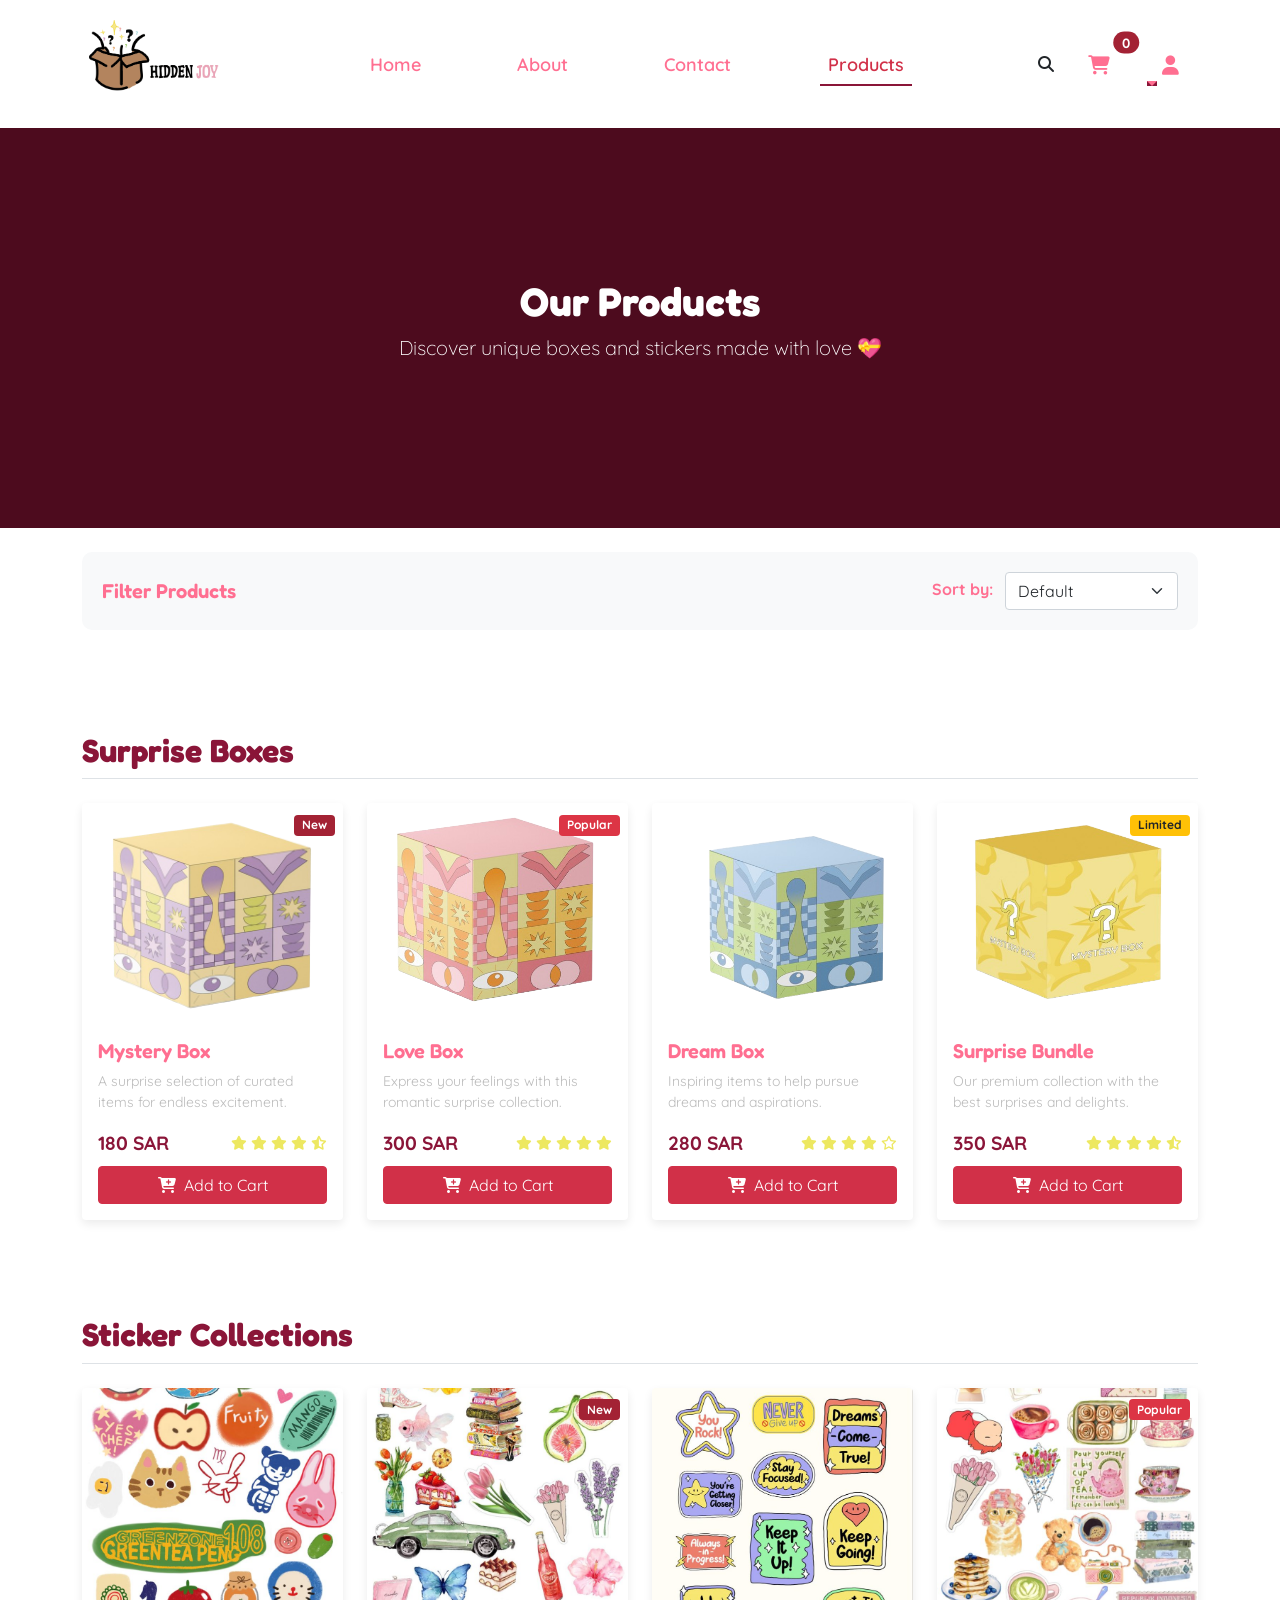
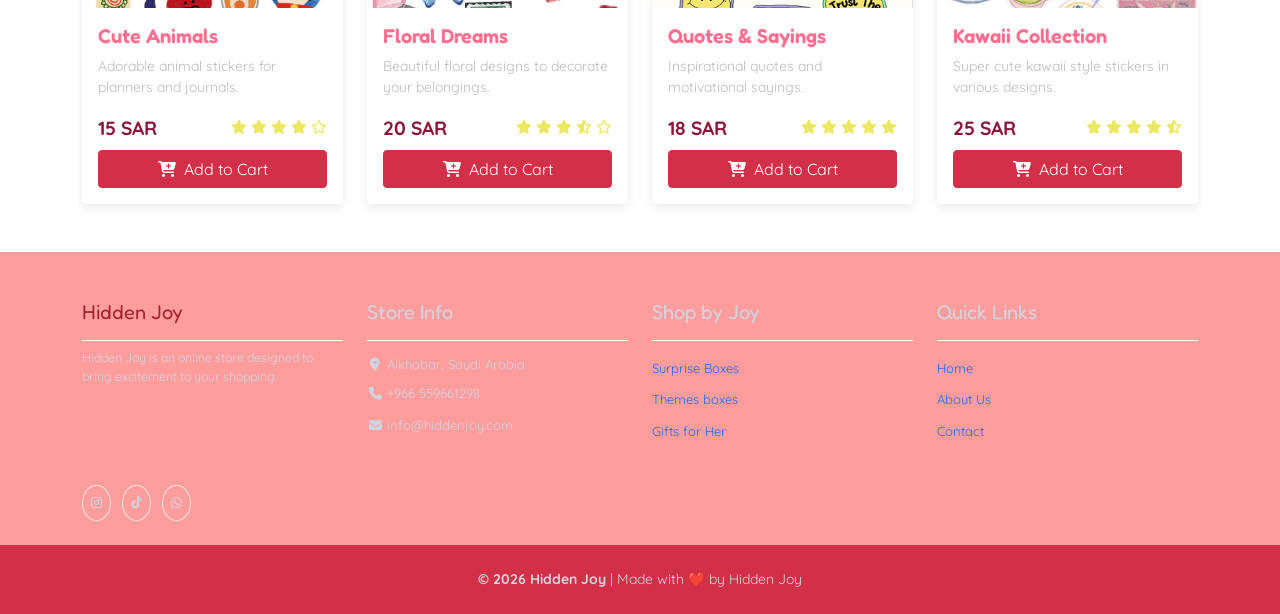
<file: Hidden Joy/products.html>
<!DOCTYPE html>
<html lang="en">
<head>
<title>Hidden Joy - Products</title>
<meta charset="UTF-8">
<meta name="viewport" content="width=device-width, initial-scale=1">

<!-- Icons -->
<link rel="apple-touch-icon" href="asset/img/apple-icon.png">
<link rel="shortcut icon" type="image/x-icon" href="asset/img/favicon.ico">

<!-- CSS -->
<link rel="stylesheet" href="asset/css/bootstrap.min.css">
<link rel="stylesheet" href="asset/css/templatemo.css">
<link rel="stylesheet" href="asset/css/products.css">
<link href="https://cdnjs.cloudflare.com/ajax/libs/font-awesome/6.4.0/css/all.min.css" rel="stylesheet">

<!-- JS -->
<script src="asset/js/bootstrap.bundle.min.js"></script>
<script src="asset/js/products.js"></script>
<script src="asset/js/custom.js"></script>


<!-- Google Fonts -->
<link href="https://fonts.googleapis.com/css2?family=Fredoka:wght@400;600;700&family=Quicksand:wght@400;500;600&display=swap" rel="stylesheet">

</head>

<body>

<!-- Header / Navbar -->
<nav class="navbar navbar-expand-lg navbar-light shadow">
<div class="container d-flex justify-content-between align-items-center">
<a class="navbar-brand text-success logo h1 align-self-center" href="index.html">
<img src="asset/img/BOXLOGO.png" alt="Hidden Joy Logo" style="height: 100px;">
</a>

<button class="navbar-toggler border-0" type="button" data-bs-toggle="collapse" data-bs-target="#templatemo_main_nav" aria-controls="navbarSupportedContent" aria-expanded="false" aria-label="Toggle navigation">
<span class="navbar-toggler-icon"></span>
</button>

<div class="align-self-center collapse navbar-collapse flex-fill d-lg-flex justify-content-lg-between" id="templatemo_main_nav">
<div class="flex-fill">
<ul class="nav navbar-nav d-flex justify-content-between mx-lg-auto">
<li class="nav-item"><a class="nav-link" href="index.html">Home</a></li>
<li class="nav-item"><a class="nav-link" href="aboutus.html">About</a></li>
<li class="nav-item"><a class="nav-link" href="contactus.html">Contact</a></li>
<li class="nav-item"><a class="nav-link active" href="products.html">Products</a></li>
</ul>
</div>

<div class="navbar align-self-center d-flex align-items-center gap-3">
<a class="nav-icon d-none d-lg-inline" href="#"><i class="fa fa-fw fa-search text-dark"></i></a>
<a class="nav-link text-dark position-relative" href="basket.html">
<i class="fas fa-shopping-cart fa-lg"></i>
<span id="cart-count" class="position-absolute top-0 start-100 translate-middle badge rounded-pill bg-success">0</span>
</a>

<div class="dropdown">
<a class="nav-link dropdown-toggle text-dark" href="#" id="userDropdown" role="button" data-bs-toggle="dropdown" aria-expanded="false">
<i class="fa fa-fw fa-user"></i>
</a>
<ul class="dropdown-menu dropdown-menu-end" aria-labelledby="userDropdown">
<li><a class="dropdown-item" href="singin.html">Login</a></li>
<li><a class="dropdown-item" href="signup.html">Register</a></li>
</ul>
</div>
</div>
</div>
</div>
</nav>

<!-- Toast Notification -->
<div class="toast-container">
  <div id="addedToCartToast" class="toast align-items-center" role="alert" aria-live="assertive" aria-atomic="true">
    <div class="d-flex">
      <div class="toast-body">
        <i class="fas fa-check-circle me-2"></i> Product added to cart!
      </div>
      <button type="button" class="btn-close btn-close-white me-2 m-auto" data-bs-dismiss="toast" aria-label="Close"></button>
    </div>
  </div>
</div>

<!-- Page Header -->
<div class="container-fluid py-5 products-header">
<div class="col-md-6 m-auto text-center">
<h1 class="fw-bold">Our Products</h1>
<p class="lead">Discover unique boxes and stickers made with love 💝</p>
</div>
</div>

<!-- Filter Section -->
<div class="container my-4">
  <div class="filter-section">
    <div class="row align-items-center">
      <div class="col-md-6">
        <h5 class="mb-0">Filter Products</h5>
      </div>
      <div class="col-md-6 text-md-end">
        <label for="sort" class="me-2 fw-bold">Sort by:</label>
        <select id="sort" class="form-select d-inline-block w-auto">
          <option value="default">Default</option>
          <option value="asc">Price: Low to High</option>
          <option value="desc">Price: High to Low</option>
        </select>
      </div>
    </div>
  </div>
</div>

<!-- Boxes Section -->
<div class="container my-5">
<h2 class="mb-4 fw-bold text-burgundy border-bottom pb-2">Surprise Boxes</h2>
<div class="row justify-content-center g-4" id="product-list">

<!-- 6 Box Products -->
<div class="col-md-4 col-lg-3 col-sm-6 product-item" data-price="180" data-category="box">
<div class="card product-card h-100">
  <div class="position-relative overflow-hidden">
    <img class="card-img-top product-img" src="asset/img/hidd2.png" alt="Mystery Box">
    <div class="position-absolute top-0 end-0 m-2">
      <span class="badge bg-success">New</span>
    </div>
  </div>
  <div class="card-body d-flex flex-column">
    <h5 class="card-title">Mystery Box</h5>
    <p class="card-text text-muted small">A surprise selection of curated items for endless excitement.</p>
    <div class="mt-auto">
      <div class="d-flex justify-content-between align-items-center mb-2">
        <span class="product-price">180 SAR</span>
        <div class="rating small text-warning">
          <i class="fas fa-star"></i>
          <i class="fas fa-star"></i>
          <i class="fas fa-star"></i>
          <i class="fas fa-star"></i>
          <i class="fas fa-star-half-alt"></i>
        </div>
      </div>
      
<button class="btn btn-success w-100 add-to-cart" 
        data-id="1" 
        data-name="Mystery Box" 
        data-price="180" 
        data-image="asset/img/hidd2.png">
    <i class="fas fa-cart-plus me-2"></i>Add to Cart
</button>
    </div>
  </div>
</div>
</div>


<div class="col-md-4 col-lg-3 col-sm-6 product-item" data-price="300" data-category="box">
<div class="card product-card h-100">
  <div class="position-relative overflow-hidden">
    <img class="card-img-top product-img" src="asset/img/hidd3.png" alt="Love Box">
    <div class="position-absolute top-0 end-0 m-2">
      <span class="badge bg-danger">Popular</span>
    </div>
  </div>
  <div class="card-body d-flex flex-column">
    <h5 class="card-title">Love Box</h5>
    <p class="card-text text-muted small">Express your feelings with this romantic surprise collection.</p>
    <div class="mt-auto">
      <div class="d-flex justify-content-between align-items-center mb-2">
        <span class="product-price">300 SAR</span>
        <div class="rating small text-warning">
          <i class="fas fa-star"></i>
          <i class="fas fa-star"></i>
          <i class="fas fa-star"></i>
          <i class="fas fa-star"></i>
          <i class="fas fa-star"></i>
        </div>
      </div>
  <button class="btn btn-success w-100 add-to-cart" 
        data-id="1" 
        data-name="Mystery Box" 
        data-price="180" 
        data-image="asset/img/hidd2.png">
    <i class="fas fa-cart-plus me-2"></i>Add to Cart
</button>
    </div>
  </div>
</div>
</div>

<div class="col-md-4 col-lg-3 col-sm-6 product-item" data-price="280" data-category="box">
<div class="card product-card h-100">
  <div class="position-relative overflow-hidden">
    <img class="card-img-top product-img" src="asset/img/hidd4.png" alt="Dream Box">
  </div>
  <div class="card-body d-flex flex-column">
    <h5 class="card-title">Dream Box</h5>
    <p class="card-text text-muted small">Inspiring items to help pursue dreams and aspirations.</p>
    <div class="mt-auto">
      <div class="d-flex justify-content-between align-items-center mb-2">
        <span class="product-price">280 SAR</span>
        <div class="rating small text-warning">
          <i class="fas fa-star"></i>
          <i class="fas fa-star"></i>
          <i class="fas fa-star"></i>
          <i class="fas fa-star"></i>
          <i class="far fa-star"></i>
        </div>
      </div>
      <button class="btn btn-success w-100 add-to-cart" 
        data-id="1" 
        data-name="Mystery Box" 
        data-price="180" 
        data-image="asset/img/hidd2.png">
    <i class="fas fa-cart-plus me-2"></i>Add to Cart
</button>
    </div>
  </div>
</div>
</div>

<div class="col-md-4 col-lg-3 col-sm-6 product-item" data-price="350" data-category="box">
<div class="card product-card h-100">
  <div class="position-relative overflow-hidden">
    <img class="card-img-top product-img" src="asset/img/hidd1.png" alt="Surprise Bundle">
    <div class="position-absolute top-0 end-0 m-2">
      <span class="badge bg-warning text-dark">Limited</span>
    </div>
  </div>
  <div class="card-body d-flex flex-column">
    <h5 class="card-title">Surprise Bundle</h5>
    <p class="card-text text-muted small">Our premium collection with the best surprises and delights.</p>
    <div class="mt-auto">
      <div class="d-flex justify-content-between align-items-center mb-2">
        <span class="product-price">350 SAR</span>
        <div class="rating small text-warning">
          <i class="fas fa-star"></i>
          <i class="fas fa-star"></i>
          <i class="fas fa-star"></i>
          <i class="fas fa-star"></i>
          <i class="fas fa-star-half-alt"></i>
        </div>
      </div>
      <button class="btn btn-success w-100 add-to-cart" 
        data-id="1" 
        data-name="Mystery Box" 
        data-price="180" 
        data-image="asset/img/hidd2.png">
    <i class="fas fa-cart-plus me-2"></i>Add to Cart
</button>
    </div>
  </div>
</div>
</div>

</div>
</div>

<!-- Stickers Section -->
<div class="container my-5">
<h2 class="mb-4 fw-bold text-burgundy border-bottom pb-2">Sticker Collections</h2>
<div class="row justify-content-center g-4">

<!-- 4 Sticker Products -->
<div class="col-md-4 col-lg-3 col-sm-6 product-item" data-price="15" data-category="sticker">
<div class="card product-card h-100">
  <div class="position-relative overflow-hidden">
    <img class="card-img-top product-img" src="asset/img/sticker_01.jpeg" alt="Sticker Pack 1">
  </div>
  <div class="card-body d-flex flex-column">
    <h5 class="card-title">Cute Animals</h5>
    <p class="card-text text-muted small">Adorable animal stickers for planners and journals.</p>
    <div class="mt-auto">
      <div class="d-flex justify-content-between align-items-center mb-2">
        <span class="product-price">15 SAR</span>
        <div class="rating small text-warning">
          <i class="fas fa-star"></i>
          <i class="fas fa-star"></i>
          <i class="fas fa-star"></i>
          <i class="fas fa-star"></i>
          <i class="far fa-star"></i>
        </div>
      </div>
      <button class="btn btn-success w-100 add-to-cart" 
        data-id="1" 
        data-name="Mystery Box" 
        data-price="180" 
        data-image="asset/img/hidd2.png">
    <i class="fas fa-cart-plus me-2"></i>Add to Cart
</button>
    </div>
  </div>
</div>
</div>

<div class="col-md-4 col-lg-3 col-sm-6 product-item" data-price="20" data-category="sticker">
<div class="card product-card h-100">
  <div class="position-relative overflow-hidden">
    <img class="card-img-top product-img" src="asset/img/sticker_02.jpeg" alt="Sticker Pack 2">
    <div class="position-absolute top-0 end-0 m-2">
      <span class="badge bg-success">New</span>
    </div>
  </div>
  <div class="card-body d-flex flex-column">
    <h5 class="card-title">Floral Dreams</h5>
    <p class="card-text text-muted small">Beautiful floral designs to decorate your belongings.</p>
    <div class="mt-auto">
      <div class="d-flex justify-content-between align-items-center mb-2">
        <span class="product-price">20 SAR</span>
        <div class="rating small text-warning">
          <i class="fas fa-star"></i>
          <i class="fas fa-star"></i>
          <i class="fas fa-star"></i>
          <i class="fas fa-star-half-alt"></i>
          <i class="far fa-star"></i>
        </div>
      </div>
      <button class="btn btn-success w-100 add-to-cart" 
        data-id="1" 
        data-name="Mystery Box" 
        data-price="180" 
        data-image="asset/img/hidd2.png">
    <i class="fas fa-cart-plus me-2"></i>Add to Cart
</button>
    </div>
  </div>
</div>
</div>

<div class="col-md-4 col-lg-3 col-sm-6 product-item" data-price="18" data-category="sticker">
<div class="card product-card h-100">
  <div class="position-relative overflow-hidden">
    <img class="card-img-top product-img" src="asset/img/sticker_03.jpeg" alt="Sticker Pack 3">
  </div>
  <div class="card-body d-flex flex-column">
    <h5 class="card-title">Quotes & Sayings</h5>
    <p class="card-text text-muted small">Inspirational quotes and motivational sayings.</p>
    <div class="mt-auto">
      <div class="d-flex justify-content-between align-items-center mb-2">
        <span class="product-price">18 SAR</span>
        <div class="rating small text-warning">
          <i class="fas fa-star"></i>
          <i class="fas fa-star"></i>
          <i class="fas fa-star"></i>
          <i class="fas fa-star"></i>
          <i class="fas fa-star"></i>
        </div>
      </div>
      <button class="btn btn-success w-100 add-to-cart" 
        data-id="1" 
        data-name="Mystery Box" 
        data-price="180" 
        data-image="asset/img/hidd2.png">
    <i class="fas fa-cart-plus me-2"></i>Add to Cart
</button>
    </div>
  </div>
</div>
</div>

<div class="col-md-4 col-lg-3 col-sm-6 product-item" data-price="25" data-category="sticker">
<div class="card product-card h-100">
  <div class="position-relative overflow-hidden">
    <img class="card-img-top product-img" src="asset/img/sticker_04.jpeg" alt="Sticker Pack 4">
    <div class="position-absolute top-0 end-0 m-2">
      <span class="badge bg-danger">Popular</span>
    </div>
  </div>
  <div class="card-body d-flex flex-column">
    <h5 class="card-title">Kawaii Collection</h5>
    <p class="card-text text-muted small">Super cute kawaii style stickers in various designs.</p>
    <div class="mt-auto">
      <div class="d-flex justify-content-between align-items-center mb-2">
        <span class="product-price">25 SAR</span>
        <div class="rating small text-warning">
          <i class="fas fa-star"></i>
          <i class="fas fa-star"></i>
          <i class="fas fa-star"></i>
          <i class="fas fa-star"></i>
          <i class="fas fa-star-half-alt"></i>
        </div>
      </div>
      <button class="btn btn-success w-100 add-to-cart" 
        data-id="1" 
        data-name="Mystery Box" 
        data-price="180" 
        data-image="asset/img/hidd2.png">
    <i class="fas fa-cart-plus me-2"></i>Add to Cart
</button>
    </div>
  </div>
</div>
</div>

</div>
</div>

<!-- Footer -->
<footer class="bg-dark" id="hiddenjoy_footer">
<div class="container">
<div class="row">

<div class="col-md-3 pt-5">
<h2 class="h2 text-success border-bottom pb-3 border-light logo">Hidden Joy</h2>
<p class="small text-light">Hidden Joy is an online store designed to bring excitement to your shopping.</p>
</div>

<div class="col-md-3 pt-5">
<h2 class="h2 text-light border-bottom pb-3 border-light">Store Info</h2>
<ul class="list-unstyled text-light footer-link-list small">
<li><i class="fas fa-map-marker-alt fa-fw"></i> Alkhobar, Saudi Arabia</li>
<li><i class="fa fa-phone fa-fw"></i> <a class="text-decoration-none text-light" href="tel:+966500000000">+966 559661298</a></li>
<li><i class="fa fa-envelope fa-fw"></i> <a class="text-decoration-none text-light" href="mailto:info@hiddenjoy.com">info@hiddenjoy.com</a></li>
</ul>
</div>

<div class="col-md-3 pt-5">
<h2 class="h2 text-light border-bottom pb-3 border-light">Shop by Joy</h2>
<ul class="list-unstyled text-light footer-link-list">
<li><a class="text-decoration-none" href="#">Surprise Boxes</a></li>
<li><a class="text-decoration-none" href="#">Themes boxes</a></li>
<li><a class="text-decoration-none" href="#">Gifts for Her</a></li>
</ul>
</div>

<div class="col-md-3 pt-5">
<h2 class="h2 text-light border-bottom pb-3 border-light">Quick Links</h2>
<ul class="list-unstyled text-light footer-link-list">
<li><a class="text-decoration-none" href="index.html">Home</a></li>
<li><a class="text-decoration-none" href="aboutus.html">About Us</a></li>
<li><a class="text-decoration-none" href="contactus.html">Contact</a></li>
</ul>
</div>
</div>

<div class="row text-light mt-4 align-items-center">
<div class="col-auto me-auto">
<ul class="list-inline footer-icons small mb-0">
<li class="list-inline-item border rounded-circle p-2 social-icon"><a href="#"><i class="fab fa-instagram text-light"></i></a></li>
<li class="list-inline-item border rounded-circle p-2 social-icon"><a href="#"><i class="fab fa-tiktok text-light"></i></a></li>
<li class="list-inline-item border rounded-circle p-2 social-icon"><a href="https://wa.me/559661298" target="_blank"><i class="fab fa-whatsapp text-light"></i></a></li>
</ul>
</div>

<div class="col-auto">
<div class="input-group input-group-sm">
</div>
</div>
</div>
</div>


<div class="w-100 bg-black text-center text-light py-4 mt-4">
<strong>&copy; 2026 Hidden Joy</strong> | Made with ❤️ by Hidden Joy
</div>
</footer>

</body>
</html>
</file>
<file: Hidden Joy/asset/css/templatemo.css>
/* ================================
   Hidden Joy - Merged CSS (Organized)
   TemplateMo 559 + Custom
   Organized and optimized
   ================================ */

/* ---------------------------------
   Variables & General Setup
--------------------------------- */
:root {
  --pink: #ff6f91;
  --burgundy: #800020;
  --burgundy-main: #D13048;
  --burgundy-dark: #a32234;
  --yellow: #ede861;
  --light-yellow: #f5fe6d;
  --light-bg: #f8f6f0;
  --dark-bg: #2d343f;
}

/* ---------------------------------
   Base Styles & Typography
--------------------------------- */
html, body {
  height: 100%;
  margin: 0;
  padding: 0;
  display: flex;
  flex-direction: column;
}

body {
  font-family: 'Quicksand', sans-serif;
  display: flex;
  flex-direction: column;
  min-height: 100vh;
}

.main-content {
  flex: 1 0 auto;
}

h1, h2, h3, h4, h5, h6, .logo {
  font-family: 'Fredoka', sans-serif;
  font-weight: 600;
}

.logo { 
  font-weight: 500 !important;
  font-size: 22px !important; 
}

/* ---------------------------------
   Color Utilities
--------------------------------- */
.text-warning { color: var(--yellow) !important; }
.text-muted { color: #bcbcbc !important; }
.text-success { color: #ffd041 !important; }
.text-light { color: #cfd6e1 !important; }

.bg-dark { background-color: #FF9C9C !important; }
.bg-light { background-color: var(--light-bg) !important; }
.bg-black { background-color: var(--burgundy-main) !important; }
.bg-success { background-color: #FF9C9C !important; }

/* ---------------------------------
   Link & Button Styles
--------------------------------- */
a {
  text-decoration: none !important;
  transition: all 0.3s ease;
}

.btn-success {
  background-color: var(--burgundy-main) !important;
  border-color: var(--burgundy-main) !important;
  color: #fff !important;
}

.btn-success:hover {
  background-color: var(--burgundy-dark) !important;
  border-color: var(--burgundy-dark) !important;
}

.btn-outline-pink {
  border-color: var(--pink);
  color: var(--pink);
}

.btn-outline-pink:hover {
  background-color: var(--pink);
  color: #fff;
}

.btn-main {
  background-color: var(--burgundy-main);
  color: #fff;
}

.btn-main:hover {
  background-color: var(--pink);
  color: #fff;
}

/* ---------------------------------
   Navigation & Header
--------------------------------- */
.navbar {
  background-color: #fff !important;
  padding-top: 15px;
  padding-bottom: 15px;
}

.navbar .nav-link {
  color: var(--pink) !important;
  font-weight: 600;
  font-size: 18px;
  transition: color 0.3s ease;
}

.navbar .nav-link:hover,
.navbar .nav-link.active {
  color: var(--burgundy-main) !important;
}

.navbar .nav-link i { 
  font-size: 1.2rem; 
  vertical-align: middle; 
}

.navbar-brand img { 
  max-height: 80px; 
}

.navbar-toggler { 
  border: none; 
}

.navbar-toggler-icon { 
  filter: invert(100%); 
}

#templatemo_main_nav .navbar-nav { 
  max-width: 450px; 
}

@media (min-width: 992px) {
  #templatemo_main_nav .navbar-nav { 
    max-width: 550px; 
  }
}

/* ---------------------------------
   Hero Carousel
--------------------------------- */
#template-mo-zay-hero-carousel {
  background: #f8f8f8 url('asset/img/bg1.png') no-repeat center center !important;
  background-size: cover;
}

#template-mo-zay-hero-carousel .carousel-indicators li {
  margin-top: -50px;
  background-color: #FF9C9C;
}

#template-mo-zay-hero-carousel .carousel-control-next i,
#template-mo-zay-hero-carousel .carousel-control-prev i {
  color: var(--burgundy-main) !important;
  font-size: 2.8em !important;
}

@media (min-width: 992px) {
  #template-mo-zay-hero-carousel .carousel-item { 
    min-height: 30rem !important; 
  }
}

/* ---------------------------------
   Product & Shop Styles
--------------------------------- */
.shop-top-menu a:hover { 
  color: var(--burgundy-main) !important; 
}

.product-wap { 
  box-shadow: 0px 5px 10px 0px rgba(0, 0, 0, 0.10); 
}

.product-wap .product-color-dot.color-dot-red { background:#f71515; }
.product-wap .product-color-dot.color-dot-blue { background:#6db4fe; }
.product-wap .product-color-dot.color-dot-black { background:#000000; }
.product-wap .product-color-dot.color-dot-light { background:#e0e0e0; }
.product-wap .product-color-dot.color-dot-green { background:#0bff7e; }

.card.product-wap .card .product-overlay {
  background: rgba(0,0,0,.2);
  visibility: hidden;
  opacity: 0;
  transition: .3s;
}

.card.product-wap:hover .card .product-overlay {
  visibility: visible;
  opacity: 1;
}

.card.product-wap a { 
  color: #000; 
}

#carousel-related-product .slick-slide:focus { 
  outline: none !important; 
}

#carousel-related-product .slick-dots li button:before {
  font-size: 15px;
  margin-top: 20px;
}

.product-wap .h3, .product-wap li, .product-wap i, .product-wap p { 
  font-size: 12px !important; 
}

.product-wap .product-color-dot { 
  width: 6px; 
  height: 6px; 
}

@media (min-width: 992px) {
  product-wap .h3, .product-wap li, .product-wap i, .product-wap p { 
    font-size: 18px !important; 
  }
  
  .product-wap .product-color-dot { 
    width: 12px; 
    height: 12px; 
  }
}

/* ---------------------------------
   Brand & Category Styles
--------------------------------- */
.brand-img {
  filter: grayscale(100%);
  opacity: 0.5;
  transition: .5s;
}

.brand-img:hover {
  filter: grayscale(0%);
  opacity: 1;
}

.carousel-inner .carousel-item img { 
  max-height: 250px; 
  width: auto; 
  margin: 0 auto; 
}

#categories .card img { 
  height: 200px; 
  width: auto; 
  display: block; 
  margin: 0 auto; 
  object-fit: contain; 
}

/* ---------------------------------
   Services Section
--------------------------------- */
.services-icon-wap {
  transition: .3s;
}

.services-icon-wap:hover, 
.services-icon-wap:hover i {
  color: #fff;
}

.services-icon-wap:hover {
  background: #FF9C9C;
}

/* ---------------------------------
   About Section
--------------------------------- */
.about-image-container {
  width: 100%;
  height: 100%;
  max-height: 400px;
  border-radius: 16px;
  overflow: hidden;
  box-shadow: 0 4px 12px rgba(0, 0, 0, 0.2);
}

.about-image-container img {
  width: 100%;
  height: 100%;
  object-fit: contain;
  background-color: #ff9999; 
  border-radius: 16px;
}

@media (max-width: 767px) {
  .about-image-container {
    height: 300px;
  }
}

/* ---------------------------------
   Accordion Styles
--------------------------------- */
.templatemo-accordion a { 
  color: #000; 
}

.templatemo-accordion a:hover { 
  color: #333d4a; 
}

/* ---------------------------------
   Countdown Timer
--------------------------------- */
#countdown span {
  font-size: 2rem;
  font-weight: 600;
  color: var(--burgundy-main);
}

.timer {
  display: flex;
  gap: 10px;
  justify-content: center;
  font-family: 'Fredoka', sans-serif;
}

.timer .item {
  padding: 15px;
  border-radius: 10px;
  min-width: 60px;
}

.timer .item .num {
  font-size: 1.5rem;   
  font-weight: 700;
  color: var(--burgundy-main);        
  line-height: 1.2;
}

.timer .item .lbl {
  font-size: 0.8rem;
  color: #333;
  text-transform: uppercase;
}

/* ---------------------------------
   Hover Effects & Animations
--------------------------------- */
.hover-surprise { 
  position: relative; 
  overflow: hidden; 
}

.hover-surprise img { 
  transition: transform 0.3s ease; 
}

.hover-surprise:hover img { 
  transform: scale(1.1); 
}

.hover-surprise .overlay {
  position: absolute;
  top: 0; 
  left: 0;
  width: 100%; 
  height: 100%;
  background: rgba(255,111,145,0.7);
  color: #fff;
  display: flex;
  align-items: center;
  justify-content: center;
  font-size: 1.2rem;
  opacity: 0;
  transition: opacity 0.3s ease;
}

.hover-surprise:hover .overlay { 
  opacity: 1; 
}

.sparkle {
  position: absolute;
  width: 10px;
  height: 10px;
  background: hsl(77, 100%, 81%);
  border-radius: 50%;
  animation: sparkleAnim 1.5s infinite;
}

@keyframes sparkleAnim {
  0%, 100% { 
    transform: scale(1); 
    opacity: 0.5; 
  }
  50% { 
    transform: scale(1.5); 
    opacity: 1; 
  }
}

/* ---------------------------------
   Pagination
--------------------------------- */
.pagination .page-link:hover {
  color: #000;
}

.pagination .page-link:hover, 
.pagination .page-link.active {
  background-color: #FF9C9C;
  color: #fff;
}

/* ---------------------------------
   Contact & Map
--------------------------------- */
.leaflet-control a, 
.leaflet-control { 
  font-size: 10px !important; 
}

.form-control { 
  border: 1px solid #e8e8e8; 
}

/* ---------------------------------
   Footer Styles
--------------------------------- */
footer {
  flex-shrink: 0;
}

#tempaltemo_footer a { 
  color: var(--light-yellow); 
}

#tempaltemo_footer a:hover { 
  color: var(--burgundy-main); 
}

#tempaltemo_footer ul.footer-link-list li { 
  padding-top: 10px; 
}

#tempaltemo_footer ul.footer-icons li {
  width: 2.6em;
  height: 2.6em;
  line-height: 2.6em;
}

#tempaltemo_footer ul.footer-icons li:hover {
  background-color: var(--burgundy-main);
  transition: .5s;
}

#tempaltemo_footer ul.footer-icons li:hover i {
  color: #fff;
  transition: .5s;
}

#tempaltemo_footer .border-light { 
  border-color: var(--dark-bg) !important; 
}

#hiddenjoy_footer { 
  font-size: 14px; 
}

#hiddenjoy_footer .h2 { 
  font-size: 20px !important; 
  font-weight: 400 !important; 
}

#hiddenjoy_footer ul.footer-link-list li { 
  padding-top: 6px; 
  font-size: 13px; 
}

#hiddenjoy_footer .footer-link-list a { 
  font-size: 13px; 
}

#hiddenjoy_footer .pt-4 { 
  padding-top: 1rem !important; 
}

#hiddenjoy_footer .pb-2 { 
  padding-bottom: 0.5rem !important; 
}

.bg-black p { 
  font-size: 13px !important; 
}

#hiddenjoy_footer ul.footer-icons li:hover {
  background-color: var(--burgundy-main);
  transition: .5s;
}

#hiddenjoy_footer ul.footer-icons li:hover i { 
  color: #fff; 
  transition: .5s; 
}

/* ---------------------------------
   Additional Templatemo Styles
--------------------------------- */
.text-success {
  color: var(--burgundy-dark) !important;
}

.bg-success {
  background-color: var(--burgundy-dark) !important;
}

.hero-section {
  position: relative;
  overflow: hidden;
}

.hero-section::before {
  content: '';
  position: absolute;
  top: 0;
  left: 0;
  right: 0;
  bottom: 0;
  background: linear-gradient(135deg, rgba(163, 34, 52, 0.8) 0%, rgba(255, 111, 145, 0.8) 100%);
  z-index: 1;
}

.hero-section > .container {
  position: relative;
  z-index: 2;
}

.card {
  border: none;
  transition: all 0.3s ease;
}

.card:hover {
  transform: translateY(-5px);
}

.services-icon-wap::before {
  content: '';
  position: absolute;
  top: 0;
  left: 0;
  width: 100%;
  height: 0;
  background: linear-gradient(to bottom, rgba(163, 34, 52, 0.1) 0%, rgba(255, 111, 145, 0.1) 100%);
  transition: height 0.3s ease;
  z-index: -1;
}

.services-icon-wap:hover::before {
  height: 100%;
}

.team-img {
  border: 3px solid #fff;
  box-shadow: 0 5px 15px rgba(0, 0, 0, 0.1);
}

footer::before {
  content: '';
  position: absolute;
  top: 0;
  left: 0;
  right: 0;
  height: 1px;
  background: linear-gradient(to right, transparent 0%, rgba(255, 255, 255, 0.3) 50%, transparent 100%);
}

.footer-link-list a {
  transition: all 0.3s ease;
  padding: 0.2rem 0;
  display: inline-block;
}

.footer-link-list a:hover {
  color: var(--pink) !important;
  transform: translateX(5px);
}

/* Animation Keyframes */
@keyframes fadeInUp {
  from {
    opacity: 0;
    transform: translateY(20px);
  }
  to {
    opacity: 1;
    transform: translateY(0);
  }
}

@keyframes pulse {
  0% {
    transform: scale(1);
    opacity: 1;
  }
  50% {
    transform: scale(1.05);
    opacity: 0.8;
  }
  100% {
    transform: scale(1);
    opacity: 1;
  }
}

.fade-in-up {
  animation: fadeInUp 0.6s ease forwards;
}

.pulse {
  animation: pulse 2s infinite;
}

/* Utility Classes */
.avatar { 
  width: 50px; 
  height: 50px; 
  object-fit: cover; 
  border-radius: 50%; 
}

.rounded-10 {
  border-radius: 10px;
}

.shadow-soft {
  box-shadow: 0 5px 15px rgba(0, 0, 0, 0.08);
}

/* Responsive Adjustments */
@media (min-width: 576px) {
  .tempaltemo-carousel .h1 { 
    font-size: 1em !important; 
  }
}

@media (max-width: 768px) {
  .hero-section h1 {
    font-size: 2.5rem;
  }
  
  .navbar-brand {
    font-size: 1.5rem;
  }
  
  .services-icon-wap {
    margin-bottom: 1.5rem;
  }
}

/* Custom CSS for the improvements */
.hero-section {
  background: linear-gradient(135deg, #6a11cb 0%, #2575fc 100%);
  padding: 80px 0;
  margin-bottom: 40px;
  border-radius: 0 0 20px 20px;
}

/* Timeline improvements */
.timeline-container {
  position: relative;
  max-width: 1200px;
  margin: 0 auto;
  padding: 40px 0;
}

.timeline-container::after {
  content: '';
  position: absolute;
  width: 6px;
  background-color: #6a11cb;
  top: 0;
  bottom: 0;
  left: 50%;
  margin-left: -3px;
  border-radius: 10px;
}

.timeline-item {
  position: relative;
  width: 50%;
  padding: 10px 40px;
  margin-bottom: 40px;
}

.timeline-item:nth-child(odd) {
  left: 0;
}

.timeline-item:nth-child(even) {
  left: 50%;
}

.timeline-item .icon {
  position: absolute;
  width: 50px;
  height: 50px;
  background: white;
  border: 3px solid #6a11cb;
  border-radius: 50%;
  display: flex;
  justify-content: center;
  align-items: center;
  font-size: 1.5rem;
  z-index: 1;
  right: -25px;
  top: 0;
}

.timeline-item:nth-child(even) .icon {
  left: -25px;
  right: auto;
}

.timeline-item .card {
  transition: transform 0.3s ease, box-shadow 0.3s ease;
}

.timeline-item .card:hover {
  transform: translateY(-5px);
  box-shadow: 0 10px 20px rgba(0,0,0,0.1) !important;
}

/* Counter animation */
.counter-number {
  font-size: 2.5rem;
  font-weight: 700;
  color: #6a11cb;
}

/* Services improvements */
.services-icon-wap {
  transition: all 0.3s ease;
}

.services-icon-wap:hover, 
.services-icon-wap:hover i {
  color: #fff;
}

.services-icon-wap:hover {
  background: linear-gradient(135deg, #6a11cb 0%, #2575fc 100%) !important;
  color: white !important;
}

.services-icon-wap:hover .h1 {
  color: white !important;
}

/* Animation classes */
.fade-in {
  opacity: 0;
  transform: translateY(20px);
  transition: opacity 0.6s ease, transform 0.6s ease;
}

.fade-in.visible {
  opacity: 1;
  transform: translateY(0);
}

/* Team section improvements */
.team-card {
  transition: transform 0.3s ease;
}

.team-card:hover {
  transform: translateY(-10px);
}

.team-img {
  transition: transform 0.3s ease;
}

.team-card:hover .team-img {
  transform: scale(1.05);
}

/* Responsive adjustments */
@media (max-width: 768px) {
  .timeline-container::after {
    left: 31px;
  }
  
  .timeline-item {
    width: 100%;
    padding-left: 70px;
    padding-right: 25px;
    left: 0 !important;
  }
  
  .timeline-item .icon {
    left: 10px !important;
    right: auto !important;
  }
  
  .commitment {
    flex-direction: column;
  }
  
  .stats {
    flex-direction: column;
  }
}
</file>
<file: Hidden Joy/asset/css/products.css>
:root {
  --main-color: #8a1538; /* Burgundy */
  --secondary-color: #28a745; /* Success Green */
  --light-color: #f8f9fa;
  --dark-color: #ff6f91;
}

body {
  font-family: 'Quicksand', sans-serif;
  color: #ff6f91;
}

h1, h2, h3, h4, h5, h6 {
  font-family: 'Fredoka', sans-serif;
}

.text-burgundy {
  color: var(--main-color);
}

.bg-burgundy {
  background-color: var(--main-color);
}

.btn-main {
  background-color: var(--main-color);
  color: white;
  border: none;
  padding: 10px 25px;
  font-weight: 600;
  transition: all 0.3s ease;
}

.btn-main:hover {
  background-color: #6d102c;
  color: white;
  transform: translateY(-2px);
  box-shadow: 0 4px 8px rgba(0,0,0,0.1);
}

.products-header {
  position: relative;
  background-color: #4d0b1e; /* اللون المطلوب */
  min-height: 400px;
  display: flex;
  align-items: center;
  justify-content: center;
  color: white; /* نص أبيض */
  text-shadow: none; /* إزالة أي ظل */
}


.products-header h1,
.products-header p {
  position: relative;
  z-index: 1;
}

/* كروت المنتجات */
.product-card {
  transition: transform 0.3s ease-in-out, box-shadow 0.3s ease-in-out;
  box-shadow: 0 4px 10px rgba(0,0,0,0.08);
  border: none;
  overflow: hidden;
  height: 100%;
}

.product-card:hover {
  transform: translateY(-8px);
  box-shadow: 0 12px 20px rgba(0,0,0,0.15);
}

.product-img {
  height: 220px;
  object-fit: cover;
  transition: transform 0.3s ease;
}

.product-card:hover .product-img {
  transform: scale(1.05);
}

.product-price {
  color: var(--main-color);
  font-weight: 700;
  font-size: 1.2rem;
}

.add-to-cart {
  transition: all 0.3s ease;
  position: relative;
  overflow: hidden;
}

.add-to-cart:hover {
  background-color: var(--main-color) !important;
  transform: translateY(-2px);
}

.add-to-cart.added {
  background-color: #28a745 !important;
}

.add-to-cart.added::after {
  content: "✓ Added";
}

/* Toast notification */
.toast-container {
  position: fixed;
  top: 100px;
  right: 20px;
  z-index: 1055;
}

.toast {
  background-color: var(--secondary-color);
  color: white;
  border-radius: 8px;
  box-shadow: 0 4px 12px rgba(0,0,0,0.15);
}

/* Filter section */
.filter-section {
  background-color: #f8f9fa;
  border-radius: 10px;
  padding: 20px;
  margin-bottom: 30px;
}

.nav-link {
  position: relative;
  font-weight: 500;
}

.nav-link::after {
  content: '';
  position: absolute;
  width: 0;
  height: 2px;
  bottom: 0;
  left: 0;
  background-color: var(--main-color);
  transition: width 0.3s ease;
}

.nav-link:hover::after,
.nav-link.active::after {
  width: 100%;
}

.footer-link-list a {
  transition: all 0.3s ease;
}

.footer-link-list a:hover {
  color: var(--secondary-color) !important;
  padding-left: 5px;
}

.social-icon {
  transition: all 0.3s ease;
}

.social-icon:hover {
  transform: translateY(-3px);
}

/* Responsive adjustments */
@media (max-width: 768px) {
  .products-header {
    min-height: 300px;
  }
  
  .product-img {
    height: 180px;
  }
}
</file>
